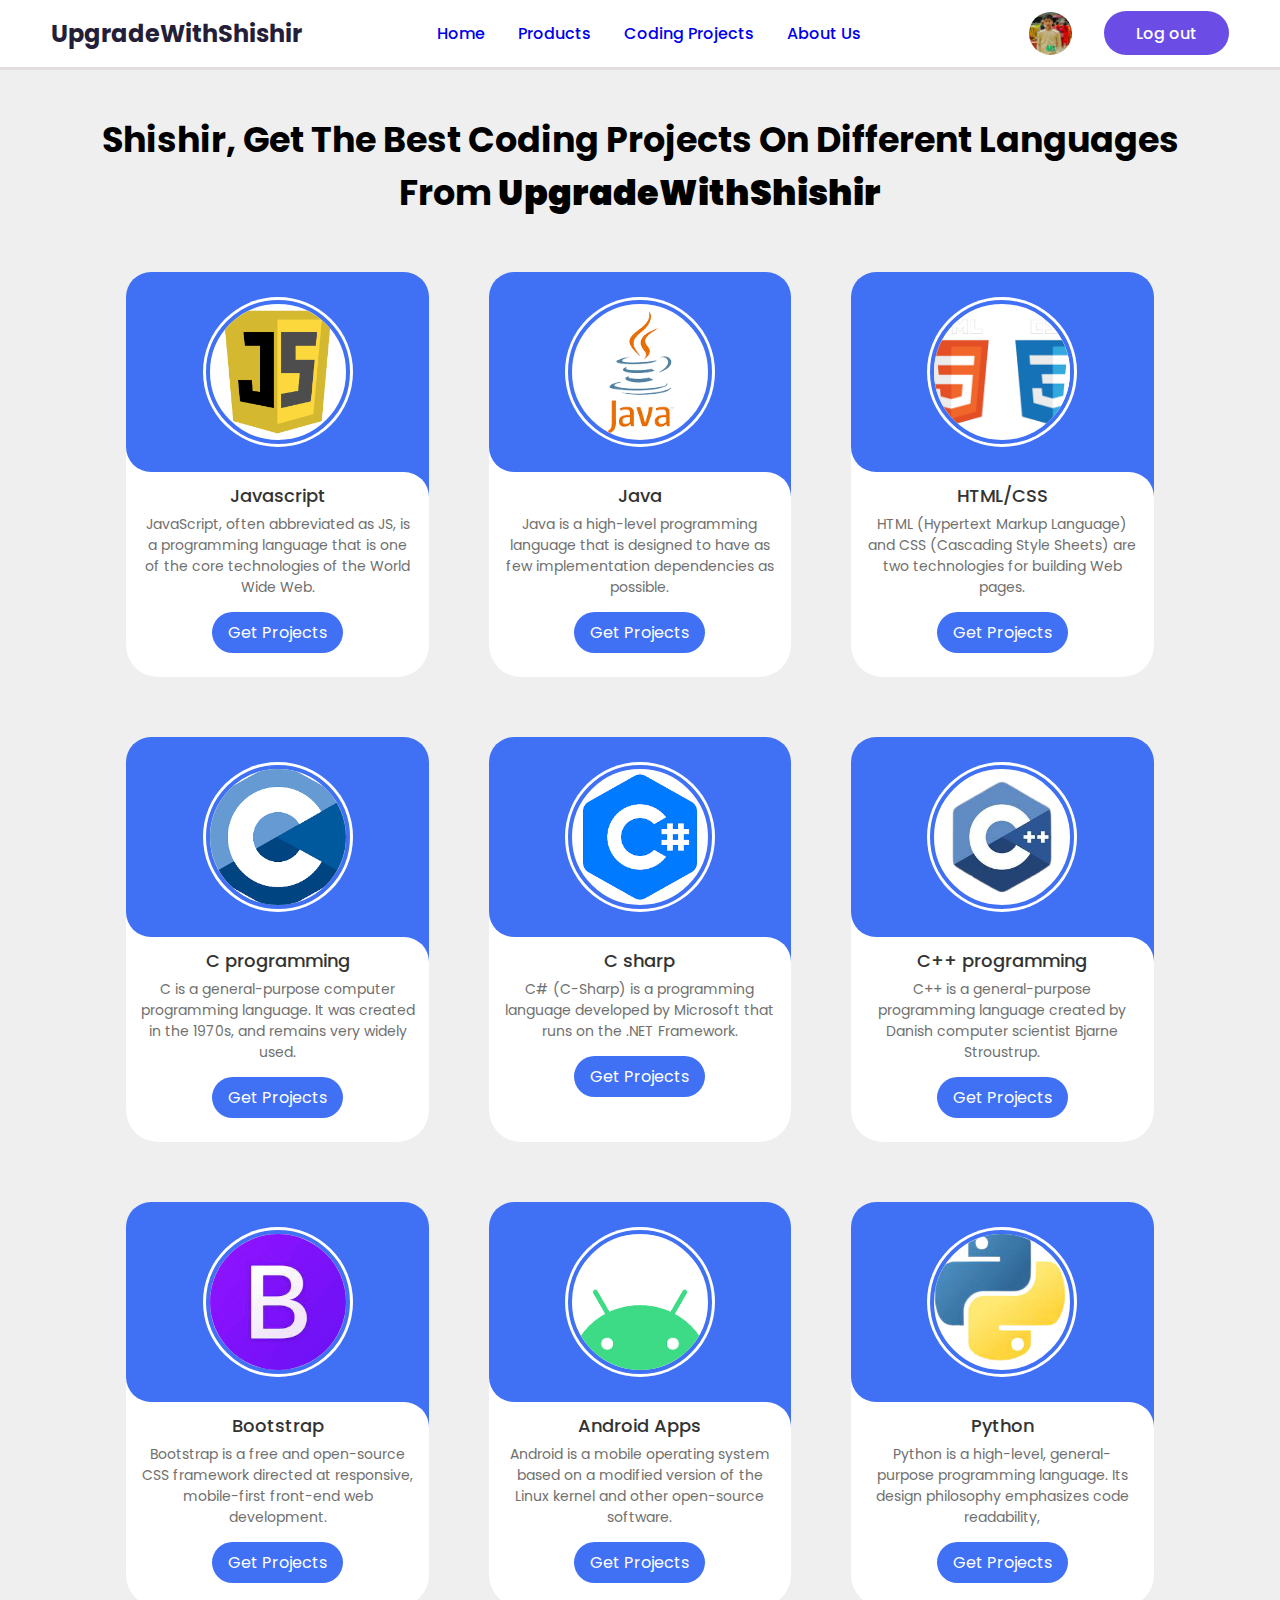
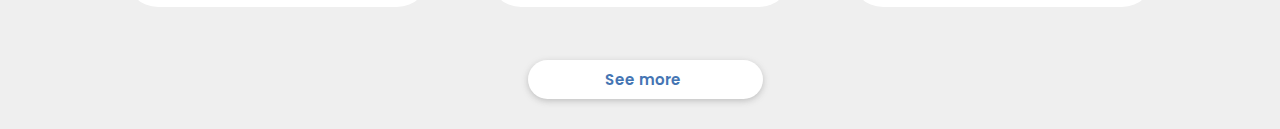
<file: HTML/codingProjects.html>
<!DOCTYPE html>
<html lang="en">
<head>
    <meta charset="UTF-8">
    <meta http-equiv="X-UA-Compatible" content="IE=edge">
    <meta name="viewport" content="width=device-width, initial-scale=1.0">
    <link href="https://fonts.googleapis.com/css2?family=Poppins:wght@300;400;500;600&display=swap" rel="stylesheet" />
    <link rel="stylesheet" href="../CSS/header.css">
    <link rel="stylesheet" href="../CSS/codingProjects.css">
    <link rel="stylesheet" href="https://cdnjs.cloudflare.com/ajax/libs/font-awesome/6.1.1/css/all.min.css" integrity="sha512-KfkfwYDsLkIlwQp6LFnl8zNdLGxu9YAA1QvwINks4PhcElQSvqcyVLLD9aMhXd13uQjoXtEKNosOWaZqXgel0g==" crossorigin="anonymous" referrerpolicy="no-referrer">
    <title>Coding Projects</title>
</head>
<body>
    <nav>
        <div class="container">
            <h2 class="logo">UpgradeWithShishir</h2>
            <div class="links">
                <ul>
                    <li><a href="index.html">Home</a></li>
                    <li><a href="products.html">Products</a></li>
                    <li><a href="codingProjects.html">Coding Projects</a></li>
                    <li><a href="Aboutus.html">About Us</a></li>
                    <!-- <li><a href="song.html">Song</a></li> -->
                </ul>
            </div>
            <div class="create">
                <div class="profile-pic">
                    <img src ="../images/profiles/Me.jpg" alt="pic 1" />
                </div>
                <label class="btn btn-primary" for="create-post">Log out</label>
            </div>
        </div>
    </nav>


    <div class="slide-container swiper">
        <h1 style="text-align:center;margin:23px auto;width:98%;font-size: 35px;">Shishir, Get The Best Coding Projects On Different Languages From <b>UpgradeWithShishir</b></h1>
        <div class="slide-content">
            <div class="card-wrapper swiper-wrapper">
                <div class="card swiper-slide">
                    <div class="image-content">
                        <span class="overlay"></span>

                        <div class="card-image">
                            <img src="../images/codingLogos/1.png" alt="" class="card-img">
                        </div>
                    </div>

                    <div class="card-content">
                        <h2 class="name">Javascript</h2>
                        <p class="description">JavaScript, often abbreviated as JS, is a programming language that is one of the core technologies of the World Wide Web.</p>

                        <a href="JavascriptProjects.html"><button class="button">Get Projects <i class="fa-solid fa-angle-right"></i></button></a>
                    </div>
                </div>
                <div class="card swiper-slide">
                    <div class="image-content">
                        <span class="overlay"></span>

                        <div class="card-image">
                            <img src="../images/codingLogos/2.png" alt="" class="card-img">
                        </div>
                    </div>

                    <div class="card-content">
                        <h2 class="name">Java</h2>
                        <p class="description">Java is a high-level programming language that is designed to have as few implementation dependencies as possible.</p>

                        <button class="button">Get Projects <i class="fa-solid fa-angle-right"></i></button>
                    </div>
                </div>
                <div class="card swiper-slide">
                    <div class="image-content">
                        <span class="overlay"></span>

                        <div class="card-image">
                            <img src="../images/codingLogos/10.png" alt="" class="card-img">
                        </div>
                    </div>

                    <div class="card-content">
                        <h2 class="name">HTML/CSS</h2>
                        <p class="description">HTML (Hypertext Markup Language) and CSS (Cascading Style Sheets) are two technologies for building Web pages.</p>

                        <button class="button">Get Projects <i class="fa-solid fa-angle-right"></i></button>
                    </div>
                </div>
                <div class="card swiper-slide">
                    <div class="image-content">
                        <span class="overlay"></span>

                        <div class="card-image">
                            <img src="../images/codingLogos/4.png" alt="" class="card-img">
                        </div>
                    </div>

                    <div class="card-content">
                        <h2 class="name">C programming</h2>
                        <p class="description">C is a general-purpose computer programming language. It was created in the 1970s, and remains very widely used.</p>

                        <button class="button">Get Projects <i class="fa-solid fa-angle-right"></i></button>
                    </div>
                </div>
                <div class="card swiper-slide">
                    <div class="image-content">
                        <span class="overlay"></span>

                        <div class="card-image">
                            <img src="../images/codingLogos/5.png" alt="" class="card-img">
                        </div>
                    </div>

                    <div class="card-content">
                        <h2 class="name">C sharp</h2>
                        <p class="description">C# (C-Sharp) is a programming language developed by Microsoft that runs on the .NET Framework.</p>

                        <button class="button">Get Projects <i class="fa-solid fa-angle-right"></i></button>
                    </div>
                </div>
                <div class="card swiper-slide">
                    <div class="image-content">
                        <span class="overlay"></span>

                        <div class="card-image">
                            <img src="../images/codingLogos/6.png" alt="" class="card-img">
                        </div>
                    </div>

                    <div class="card-content">
                        <h2 class="name">C++ programming</h2>
                        <p class="description">C++ is a general-purpose programming language created by Danish computer scientist Bjarne Stroustrup.</p>

                        <button class="button">Get Projects <i class="fa-solid fa-angle-right"></i></button>
                    </div>
                </div>
                <div class="card swiper-slide">
                    <div class="image-content">
                        <span class="overlay"></span>

                        <div class="card-image">
                            <img src="../images/codingLogos/7.png" alt="" class="card-img">
                        </div>
                    </div>

                    <div class="card-content">
                        <h2 class="name">Bootstrap</h2>
                        <p class="description">Bootstrap is a free and open-source CSS framework directed at responsive, mobile-first front-end web development. </p>

                        <button class="button">Get Projects <i class="fa-solid fa-angle-right"></i></button>
                    </div>
                </div>
                <div class="card swiper-slide">
                    <div class="image-content">
                        <span class="overlay"></span>

                        <div class="card-image">
                            <img src="../images/codingLogos/3.png" alt="" class="card-img">
                        </div>
                    </div>

                    <div class="card-content">
                        <h2 class="name">Android Apps</h2>
                        <p class="description">Android is a mobile operating system based on a modified version of the Linux kernel and other open-source software.</p>

                        <button class="button">Get Projects <i class="fa-solid fa-angle-right"></i></button>
                    </div>
                </div>
                <div class="card swiper-slide">
                    <div class="image-content">
                        <span class="overlay"></span>

                        <div class="card-image">
                            <img src="../images/codingLogos/9.png" alt="" class="card-img">
                        </div>
                    </div>

                    <div class="card-content">
                        <h2 class="name">Python</h2>
                        <p class="description">Python is a high-level, general-purpose programming language. Its design philosophy emphasizes code readability,</p>

                        <button class="button">Get Projects <i class="fa-solid fa-angle-right"></i></button>
                    </div>
                </div>
            </div>
        </div>
        
        <button class="see-more-btn">See more <i class="fa-solid fa-angle-down"></i></button>
    </div>
    

</script>

</body>
</html>
</file>
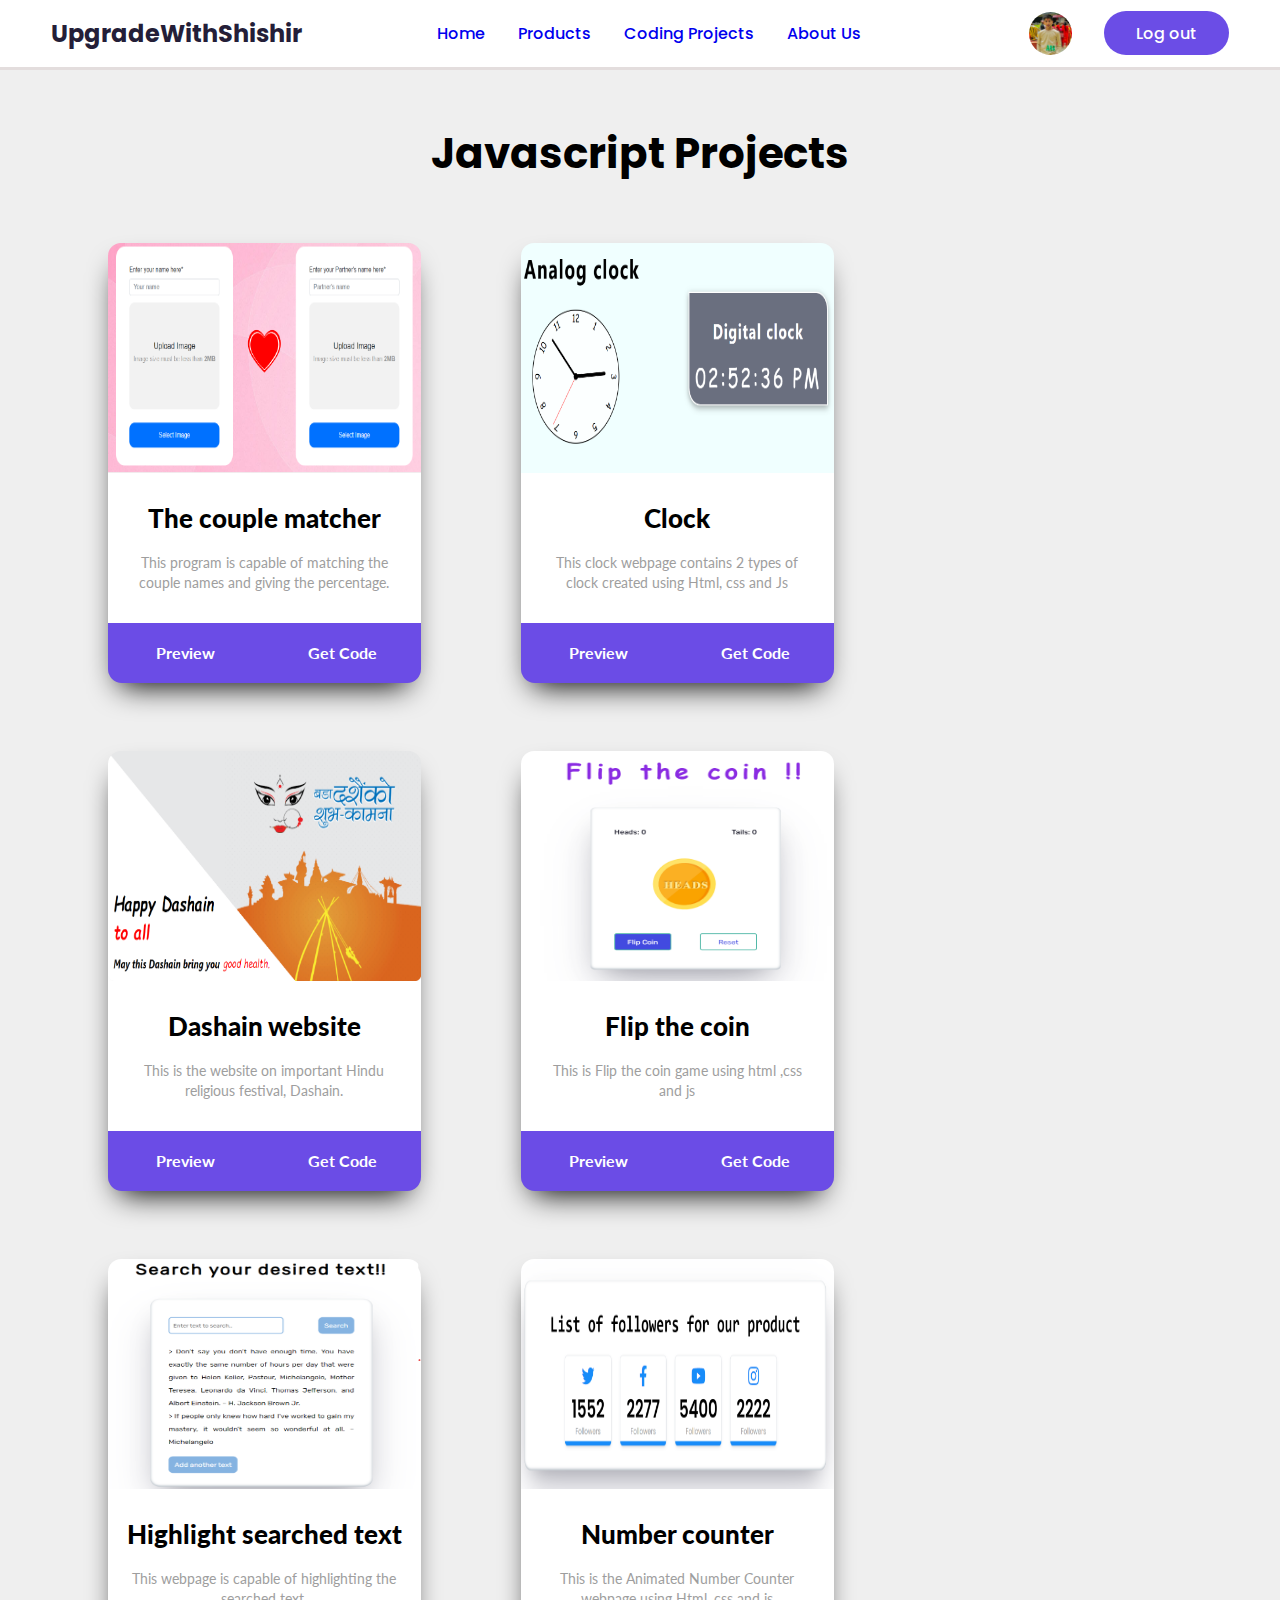
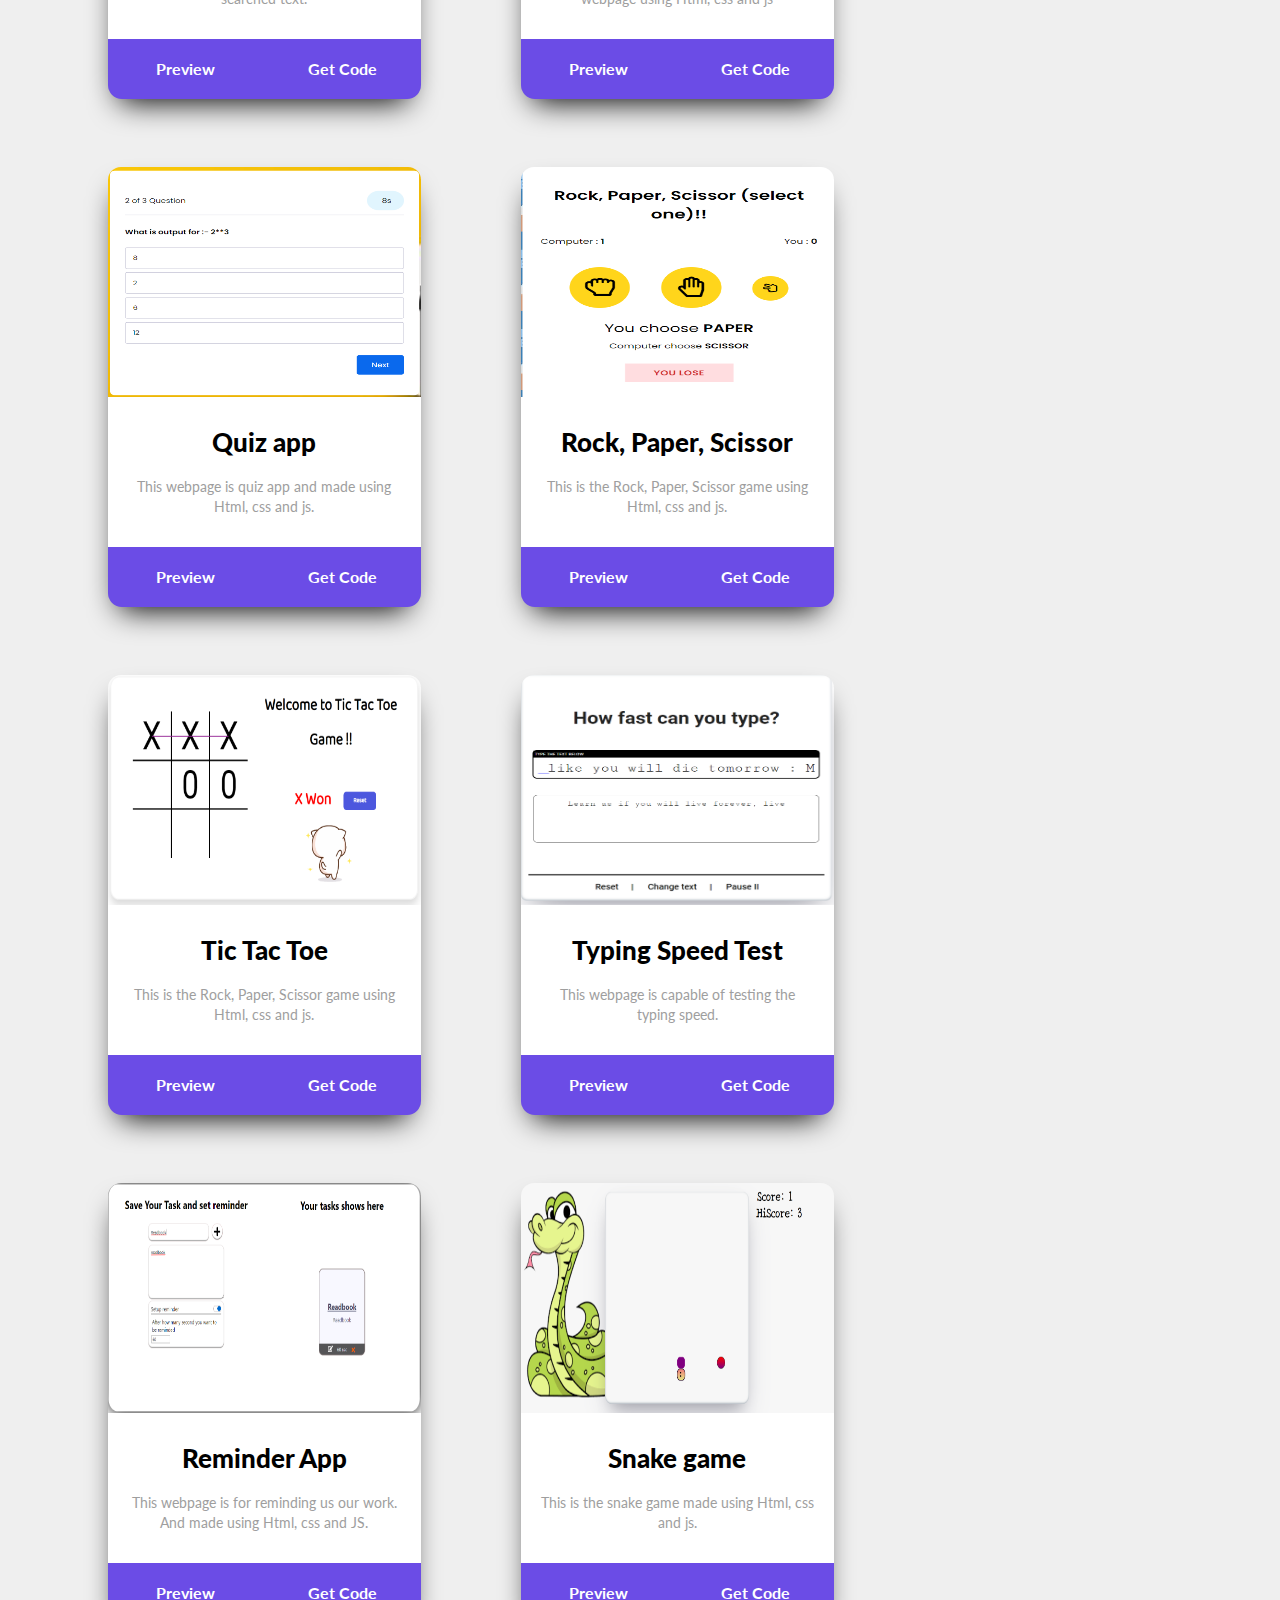
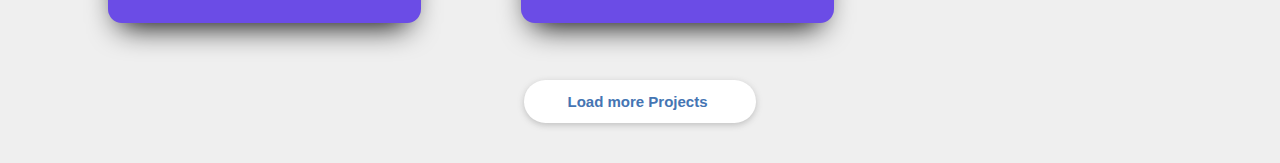
<file: HTML/JavascriptProjects.html>
<!DOCTYPE html>
    <html lang="en">
    <head>
        <meta charset="UTF-8">
        <meta http-equiv="X-UA-Compatible" content="IE=edge">
        <meta name="viewport" content="width=device-width, initial-scale=1.0">
        <title>Javascript Projects</title>
    <link rel="stylesheet" href="https://cdnjs.cloudflare.com/ajax/libs/font-awesome/6.1.1/css/all.min.css" integrity="sha512-KfkfwYDsLkIlwQp6LFnl8zNdLGxu9YAA1QvwINks4PhcElQSvqcyVLLD9aMhXd13uQjoXtEKNosOWaZqXgel0g==" crossorigin="anonymous" referrerpolicy="no-referrer">
    <link href="https://fonts.googleapis.com/css2?family=Poppins:wght@300;400;500;600&display=swap" rel="stylesheet" />

        <link rel="stylesheet" href="../CSS/header.css">
        <link rel="stylesheet" href="../CSS/javascriptProjects.css">
    </head>
    <body>

        <nav>
            <div class="container">
                <h2 class="logo">UpgradeWithShishir</h2>
                <div class="links">
                    <ul>
                        <li><a href="index.html">Home</a></li>
                        <li><a href="products.html">Products</a></li>
                        <li><a href="codingProjects.html">Coding Projects</a></li>
                        <li><a href="Aboutus.html">About Us</a></li>
                        <!-- <li><a href="song.html">Song</a></li> -->
                    </ul>
                </div>
                <div class="create">
                    <div class="profile-pic">
                        <img src ="../images/profiles/Me.jpg" alt="pic 1" />
                    </div>
                    <label class="btn btn-primary" for="create-post">Log out</label>
                </div>
            </div>
        </nav>
    

        <h1>Javascript Projects</h1>
        <div class="slide-container">
            <div class="wrapper">
            <div class="clash-card barbarian">
                <div class="clash-card__image clash-card__image--barbarian">
                <img src="../images/Js_screenshots/1.png" alt="barbarian" />
                </div>
                <div class="clash-card__unit-name">The couple matcher</div>
                <div class="clash-card__unit-description">
                This program is capable of matching the couple names and giving the percentage.
                </div>
        
                <div class="clash-card__unit-stats clash-card__unit-stats--barbarian clearfix">
                <div class="one-third">
                    <a href="../../dashain/index.html"><div class="stat">Preview</div></a>
                </div>
        
                <div class="one-third">
                    <div class="stat">Get Code</div>
                </div>
        
                
        
                </div>
        
            </div> <!-- end clash-card barbarian-->
            </div> <!-- end wrapper -->
            
            <div class="wrapper">
            <div class="clash-card archer">
                <div class="clash-card__image clash-card__image--archer">
                <img src="../images/Js_screenshots/2.png" alt="archer" />
                </div>
                <div class="clash-card__unit-name">Clock</div>
                <div class="clash-card__unit-description">
                    This clock webpage contains 2 types of clock created using Html, css and Js             </div>
        
                <div class="clash-card__unit-stats clash-card__unit-stats--archer clearfix">
                <div class="one-third">
                    <a href="../../dashain/index.html"><div class="stat">Preview</div></a>
                </div>
        
                <div class="one-third">
                    <div class="stat">Get Code</div>
                </div>
        
        
                </div>
        
            </div> <!-- end clash-card archer-->
            </div> <!-- end wrapper -->
            
            <div class="wrapper">
            <div class="clash-card giant">
                <div class="clash-card__image clash-card__image--giant">
                <img src="../images/Js_screenshots/3.png" alt="giant" />
                </div>
                <div class="clash-card__unit-name">Dashain website</div>
                <div class="clash-card__unit-description">
                This is the website on important Hindu religious festival, Dashain.</div>
        
                <div class="clash-card__unit-stats clash-card__unit-stats--giant clearfix">
                <div class="one-third">
                    <a href="../../dashain/index.html"><div class="stat">Preview</div></a>
                </div>
        
                <div class="one-third">
                    <a href="https://github.com/ShishirBhusal/Dashain-website"><div class="stat">Get Code</div></a>
                </div>
        
                
        
                </div>
        
            </div> <!-- end clash-card giant-->
            </div> <!-- end wrapper -->
            
            <div class="wrapper">
            <div class="clash-card goblin">
                <div class="clash-card__image clash-card__image--goblin">
                <img src="../images/Js_screenshots/4.png" alt="goblin" />
                </div>
                <div class="clash-card__unit-name">Flip the coin</div>
                <div class="clash-card__unit-description">
                    This is Flip the coin game using html ,css and js
                </div>
        
                <div class="clash-card__unit-stats clash-card__unit-stats--goblin clearfix">
                <div class="one-third">
                    <a href="../../couple_matcher/index.html"><div class="stat">Preview</div></a>
                </div>
        
                <div class="one-third">
                    <div class="stat">Get Code</div>
                </div>
        
                </div>
        
            </div> <!-- end clash-card goblin-->
            </div> <!-- end wrapper -->
            
            <div class="wrapper">
            <div class="clash-card wizard">
                <div class="clash-card__image clash-card__image--wizard">
                <img src="../images/Js_screenshots/5.png" alt="wizard" />
                </div>
                <div class="clash-card__unit-name">Highlight searched text</div>
                <div class="clash-card__unit-description">
                    This webpage is capable of highlighting the searched text.
                </div>
        
                <div class="clash-card__unit-stats clash-card__unit-stats--wizard clearfix">
                <div class="one-third">
                    <a href="../../dashain/index.html"><div class="stat">Preview</div></a>
                </div>
        
                <div class="one-third">
                    <div class="stat">Get Code</div>
                </div>
        
                </div>
        
            </div> <!-- end clash-card wizard-->
            </div> <!-- end wrapper -->
            
            <div class="wrapper">
            <div class="clash-card wizard">
                <div class="clash-card__image clash-card__image--wizard">
                <img src="../images/Js_screenshots/6.png" alt="wizard" />
                </div>
                <div class="clash-card__unit-name">Number counter</div>
                <div class="clash-card__unit-description">
                    This is the Animated Number Counter webpage using Html, css and js
                </div>
        
                <div class="clash-card__unit-stats clash-card__unit-stats--wizard clearfix">
                <div class="one-third">
                    <a href="../../number counter webpage/index.html"><div class="stat">Preview</div></a>
                </div>
        
                <div class="one-third">
                    <div class="stat">Get Code</div>
                </div>
        
                </div>
        
            </div> <!-- end clash-card wizard-->
            </div> <!-- end wrapper -->
            
            <div class="wrapper">
            <div class="clash-card wizard">
                <div class="clash-card__image clash-card__image--wizard">
                <img src="../images/Js_screenshots/7.png" alt="wizard" />
                </div>
                <div class="clash-card__unit-name">Quiz app</div>
                <div class="clash-card__unit-description">
                    This webpage is quiz app and made using Html, css and js.
                </div>
        
                <div class="clash-card__unit-stats clash-card__unit-stats--wizard clearfix">
                <div class="one-third">
                    <a href="../../dashain/index.html"><div class="stat">Preview</div></a>
                </div>
        
                <div class="one-third">
                    <div class="stat">Get Code</div>
                </div>
        
                </div>
        
            </div> <!-- end clash-card wizard-->
            </div> <!-- end wrapper -->
            
            <div class="wrapper">
            <div class="clash-card wizard">
                <div class="clash-card__image clash-card__image--wizard">
                <img src="../images/Js_screenshots/8.png" alt="wizard" />
                </div>
                <div class="clash-card__unit-name">Rock, Paper, Scissor</div>
                <div class="clash-card__unit-description">
                    This is the Rock, Paper, Scissor game using Html, css and js.
                </div>
        
                <div class="clash-card__unit-stats clash-card__unit-stats--wizard clearfix">
                <div class="one-third">
                    <a href="../../dashain/index.html"><div class="stat">Preview</div></a>
                </div>
        
                <div class="one-third">
                    <div class="stat">Get Code</div>
                </div>
        
                </div>
        
            </div> <!-- end clash-card wizard-->
            </div> <!-- end wrapper -->
            
            <div class="wrapper">
            <div class="clash-card wizard">
                <div class="clash-card__image clash-card__image--wizard">
                <img src="../images/Js_screenshots/9.png" alt="wizard" />
                </div>
                <div class="clash-card__unit-name">Tic Tac Toe</div>
                <div class="clash-card__unit-description">
                    This is the Rock, Paper, Scissor game using Html, css and js.
                </div>
        
                <div class="clash-card__unit-stats clash-card__unit-stats--wizard clearfix">
                <div class="one-third">
                    <a href="../../dashain/index.html"><div class="stat">Preview</div></a>
                </div>
        
                <div class="one-third">
                    <div class="stat">Get Code</div>
                </div>
        
                </div>
        
            </div> <!-- end clash-card wizard-->
            </div> <!-- end wrapper -->
            
            <div class="wrapper">
            <div class="clash-card wizard">
                <div class="clash-card__image clash-card__image--wizard">
                <img src="../images/Js_screenshots/10.png" alt="wizard" />
                </div>
                <div class="clash-card__unit-name">Typing Speed Test</div>
                <div class="clash-card__unit-description">
                    This webpage is capable of testing the typing speed.
                </div>
        
                <div class="clash-card__unit-stats clash-card__unit-stats--wizard clearfix">
                <div class="one-third">
                    <a href="../../dashain/index.html"><div class="stat">Preview</div></a>
                </div>
        
                <div class="one-third">
                    <div class="stat">Get Code</div>
                </div>
        
                </div>
        
            </div> <!-- end clash-card wizard-->
            </div> <!-- end wrapper -->
            
            <div class="wrapper">
            <div class="clash-card wizard">
                <div class="clash-card__image clash-card__image--wizard">
                <img src="../images/Js_screenshots/11.png" alt="wizard" />
                </div>
                <div class="clash-card__unit-name">Reminder App</div>
                <div class="clash-card__unit-description">
                    This webpage is for reminding us our work. And made using Html, css and JS.
                </div>
        
                <div class="clash-card__unit-stats clash-card__unit-stats--wizard clearfix">
                <div class="one-third">
                    <a href="../../dashain/index.html"><div class="stat">Preview</div></a>
                </div>
        
                <div class="one-third">
                    <div class="stat">Get Code</div>
                </div>
        
                </div>
        
            </div> <!-- end clash-card wizard-->
            </div> <!-- end wrapper -->
            
            <div class="wrapper">
            <div class="clash-card wizard">
                <div class="clash-card__image clash-card__image--wizard">
                <img src="../images/Js_screenshots/12.png" alt="wizard" />
                </div>
                <div class="clash-card__unit-name">Snake game</div>
                <div class="clash-card__unit-description">
                    This is the snake game made using Html, css and js.
                </div>
        
                <div class="clash-card__unit-stats clash-card__unit-stats--wizard clearfix">
                <div class="one-third">
                    <a href="../../dashain/index.html"><div class="stat">Preview</div></a>
                </div>
        
                <div class="one-third">
                    <a href="https://github.com/ShishirBhusal/Dashain-website"><div class="stat">Get Code</div></a>
                </div>
        
                </div>
        
            </div> <!-- end clash-card wizard-->
            </div> <!-- end wrapper -->
         
        <button class="see-more-btn">Load more Projects<i class="fa-solid fa-angle-down"></i></button>
            
        </div> <!-- end container -->
    </body>
    </html>
</file>
<file: CSS/header.css>
:root{
--search-padding: 0.6rem 1rem ;
--color-white: hsl(252, 30%, 100%) ;
--color-primary: hsl(252, 75%, 60%) ;
--color-gray: hsl(252, 15%, 65%) ;
--border-radius: 2rem ;
--color-dark: hsl(252, 30%, 17%) ;
--btn-padding: 0.6rem 2rem ;
}

.profile-pic{
    width: 2.7rem ;
    aspect-ratio: 1/1 ;
    border-radius: 50% ;
    overflow: hidden ;
}

img{
    display: block ;
    width: 100% ;
}

*,*::before,*::after{
    margin: 0 ;
    padding: 0 ;
    box-sizing: border-box ;
    text-decoration: none ;
    list-style: none ;
    border: 0 ;
}

body{
    overflow-x: hidden ;
}
nav .container {
    margin: 0 auto;
}

nav{
    font-family: 'Poppins', sans-serif ;
    width: 100% ;
    padding: 0.7rem 0 ;
    position: fixed ;
    top: 0 ;
    z-index: 10 ;
    background: var(--color-white) ;
    border-bottom: solid #e3dddd ;
    color: var(--color-dark) ;

}

nav .container{
    width: 92% !important;
    display: flex ;
    align-items: center ;
    justify-content: space-between ;
}

.links{
    padding: var(--seacrh-padding) ;
}

.links ul {
    display: flex ;
}
.links ul li{
    margin-right: 33px ;
    font-weight: 500 ;
}

nav .create{
    display: flex ;
    align-items: center ;
    gap: 2rem ;
}


nav .btn{
    display: inline-block;
    padding: var(--btn-padding);
    font-weight: 500;
    border-radius: var(--border-radius);
    cursor: pointer;
    transition: all 300ms ease;
}

nav .btn:hover{
    opacity: 0.8;
}

nav .btn-primary{
    background: var(--color-primary);
    color: white;
}

.text-bold{
    font-weight: 500;
}

.text-muted{
    color: var(--color-gray)
}
</file>
<file: CSS/codingProjects.css>
/* Google Fonts - Poppins */
@import url('https://fonts.googleapis.com/css2?family=Poppins:wght@300;400;500;600&display=swap');

*{
  margin: 0;
  padding: 0;
  box-sizing: border-box;
  font-family: 'Poppins', sans-serif;
}
body{
  min-height: 100vh;
  display: flex;
  align-items: center;
  justify-content: center;
  background-color: #EFEFEF;
}
.slide-container{
  max-width: 1120px;
  width: 100%;
  margin-top: 90px;
}
.slide-content{
  overflow: hidden;
  border-radius: var(--border-radius);
}
.card{
    border-radius: var(--border-radius);
    background-color: #FFF;
    width: 27%;
    margin: 30px;
}
.image-content,
.card-content{
  display: flex;
  flex-direction: column;
  align-items: center;
  padding: 10px 14px;
}
.image-content{
  position: relative;
  row-gap: 5px;
  padding: 25px 0;
}
.overlay{
  position: absolute;
  left: 0;
  top: 0;
  height: 100%;
  width: 100%;
  background-color: #4070F4;
  border-radius: 25px 25px 0 25px;
}
.overlay::before,
.overlay::after{
  content: '';
  position: absolute;
  right: 0;
  bottom: -40px;
  height: 40px;
  width: 40px;
  background-color: #4070F4;
}
.overlay::after{
  border-radius: 0 25px 0 0;
  background-color: #FFF;
}
.card-image{
  position: relative;
  height: 150px;
  width: 150px;
  border-radius: 50%;
  background: #FFF;
  padding: 3px;
}
.card-image .card-img{
  height: 100%;
  width: 100%;
  object-fit: cover;
  border-radius: 50%;
  border: 4px solid #4070F4;
}
.name{
  font-size: 18px;
  font-weight: 500;
  color: #333;
}
.description{
  font-size: 14px;
  color: #707070;
  text-align: center;
  margin-top: 5px;
}
.card-wrapper{
    display: flex;
    flex-wrap: wrap;
    justify-content: center;
}
.button{
  border: none;
  font-size: 16px;
  color: #FFF;
  padding: 8px 16px;
  background-color: #4070F4;
  border-radius: var(--border-radius);
  margin: 14px;
  cursor: pointer;
  transition: all 0.3s ease;
}
.button:hover{
  background: #265DF2;
}

.see-more-btn{
    padding: 8px;
    background: white;
    border: none;
    box-shadow: 0 2px 6px 0 #76767663;
    border-radius: var(--border-radius);
    color: #4575b3;
    font-weight: 600;
    font-size: 15px;
    transition: .4s;
    width: 21%;
    margin: 23px 40% 30px;
}
.see-more-btn i{
    font-size: 12px;
    margin-left: 5px;
}
.see-more-btn:hover{
    background: #f1f3f5;
    box-shadow: 0 5px 6px 0 #76767663;
    cursor: pointer;
}

@media screen and (max-width: 768px) {
  .slide-content{
    margin: 0 10px;
  }
  .swiper-navBtn{
    display: none;
  }
}
</file>
<file: CSS/javascriptProjects.css>
@import url(https://fonts.googleapis.com/css?family=Lato:400,700,900);
 *, *:before, *:after {
	 box-sizing: border-box;
}
 body {
     background: #EFEFEF;
	 color: #9e9e9e;
	 margin-top: 30px;
}
img{
    width: 100%;
    height: 100%;
    border-top-left-radius: 13px;
    border-top-right-radius: 13px;
}
 .slide-container {
    margin: 97px auto 10px;
	 font: 14px/20px "Lato", Arial, sans-serif;
    width: 91vw;
    text-align: center;
    display: flex;
    flex-wrap: wrap;
}
h1{
    color: black;
    text-align: center;
    margin: 122px auto -73px;
    font-family: 'Poppins';
    font-size: 42px;
}
 .wrapper {
    margin: 34px 50px;
}
 .wrapper:focus {
	 outline: 0;
}
 .clash-card {
	 background: white;
	 width: 313px;
	 display: inline-block;
	 margin: auto;
	 border-radius: 19px;
	 position: relative;
	 text-align: center;
	 box-shadow: -1px 15px 30px -12px black;
}
 .clash-card__image {
	 position: relative;
	 height: 230px;
	 margin-bottom: 35px;
	 border-top-left-radius: 14px;
	 border-top-right-radius: 14px;
}

 .clash-card__unit-name {
	 font-size: 26px;
	 color: black;
	 font-weight: 900;
	 margin-bottom: 5px;
}
 .clash-card__unit-description {
	 padding: 20px;
	 margin-bottom: 10px;
}

 .clash-card__unit-stats {
    color: white;
    background: #6b4ce6;
    font-weight: 700;
    border-bottom-left-radius: 14px;
    border-bottom-right-radius: 14px;
}
 .clash-card__unit-stats .one-third {
	 width: 50%;
	 float: left;
	 padding: 20px 15px;
}

 .clash-card__unit-stats .stat {
	 position: relative;
     cursor: pointer;
	 font-size: 16px;
     color: white;
}
 .clash-card__unit-stats .stat-value {
	 text-transform: uppercase;
	 font-weight: 400;
	 font-size: 12px;
}
 .clash-card__unit-stats .no-border {
	 border-right: none;
}
 .clearfix:after {
	 visibility: hidden;
	 display: block;
	 font-size: 0;
	 content: " ";
	 clear: both;
	 height: 0;
}
 .slick-prev {
	 left: 100px;
}
 .slick-next {
	 right: 100px;
}

.stat:hover{
    font-size: 15px;
    transition: 0.2s;
}


.see-more-btn{
    padding: 13px;
    background: white;
    border: none;
    box-shadow: 0 2px 6px 0 #76767663;
    border-radius: var(--border-radius);
    color: #4575b3;
    font-weight: 600;
    font-size: 15px;
    transition: .4s;
    width: 21%;
    margin: 23px 40% 30px;
}
.see-more-btn i{
    font-size: 12px;
    margin-left: 5px;
}
.see-more-btn:hover{
    background: #f1f3f5;
    box-shadow: 0 5px 6px 0 #76767663;
    cursor: pointer;
}
</file>
